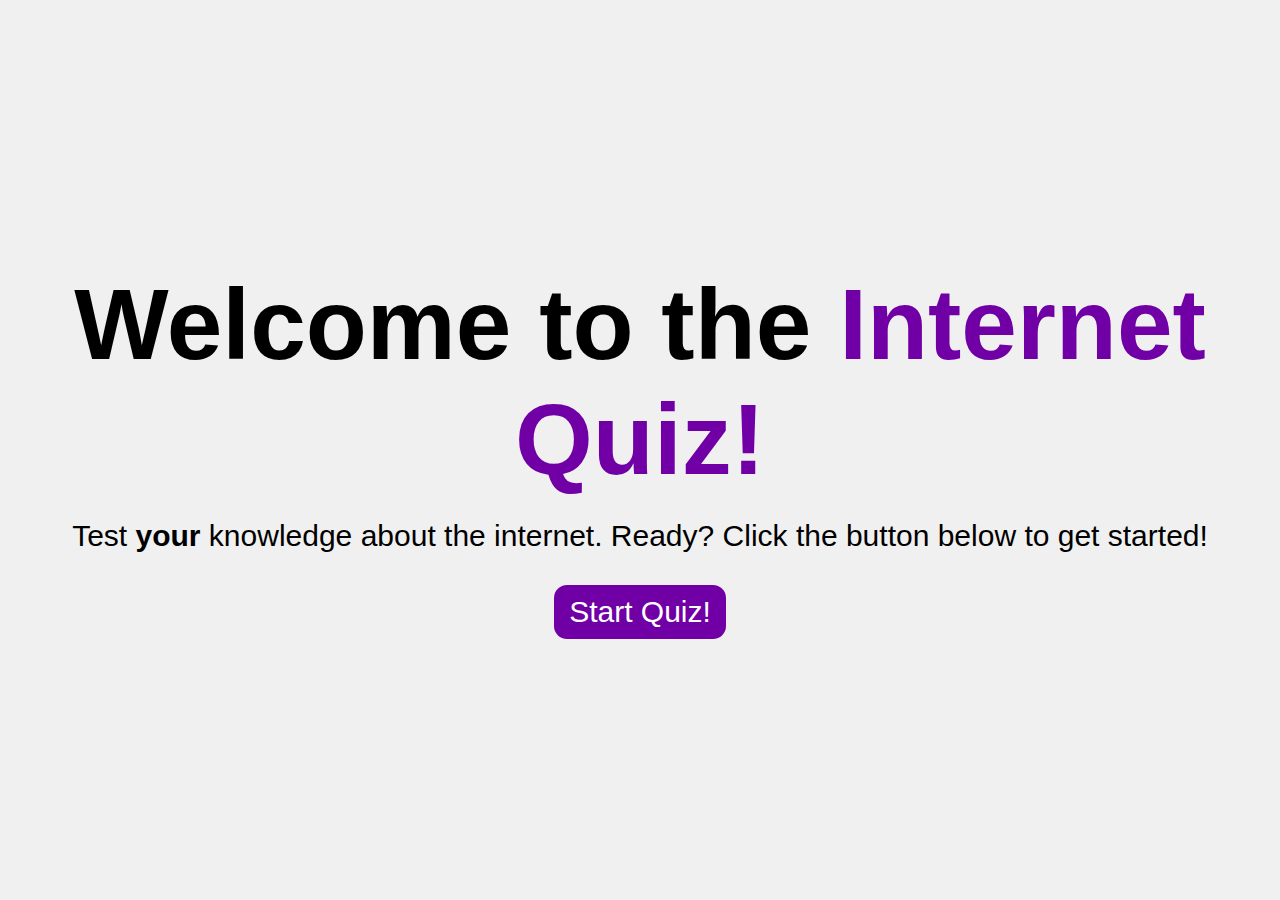
<file: index.html>
<!DOCTYPE html>
<html lang="en">
<head>
    <meta charset="UTF-8">
    <meta name="viewport" content="width=device-width, initial-scale=1.0">
    <link rel="stylesheet" href="./assets/master/master.css">
    <link rel="stylesheet" href="./style.css">
    <title>Internet Quiz!</title>
</head>
<body>
    <div class="main">
        <p class="title">Welcome to the <span>Internet Quiz!</span></p>
        <p class="subtitle">Test <span>your</span> knowledge about the internet. Ready? Click the button below to get started!</p>
        <a href="./quiz/" class="button" style="font-size: 30px;">Start Quiz!</a>
    </div>
</body>
</html>
</file>
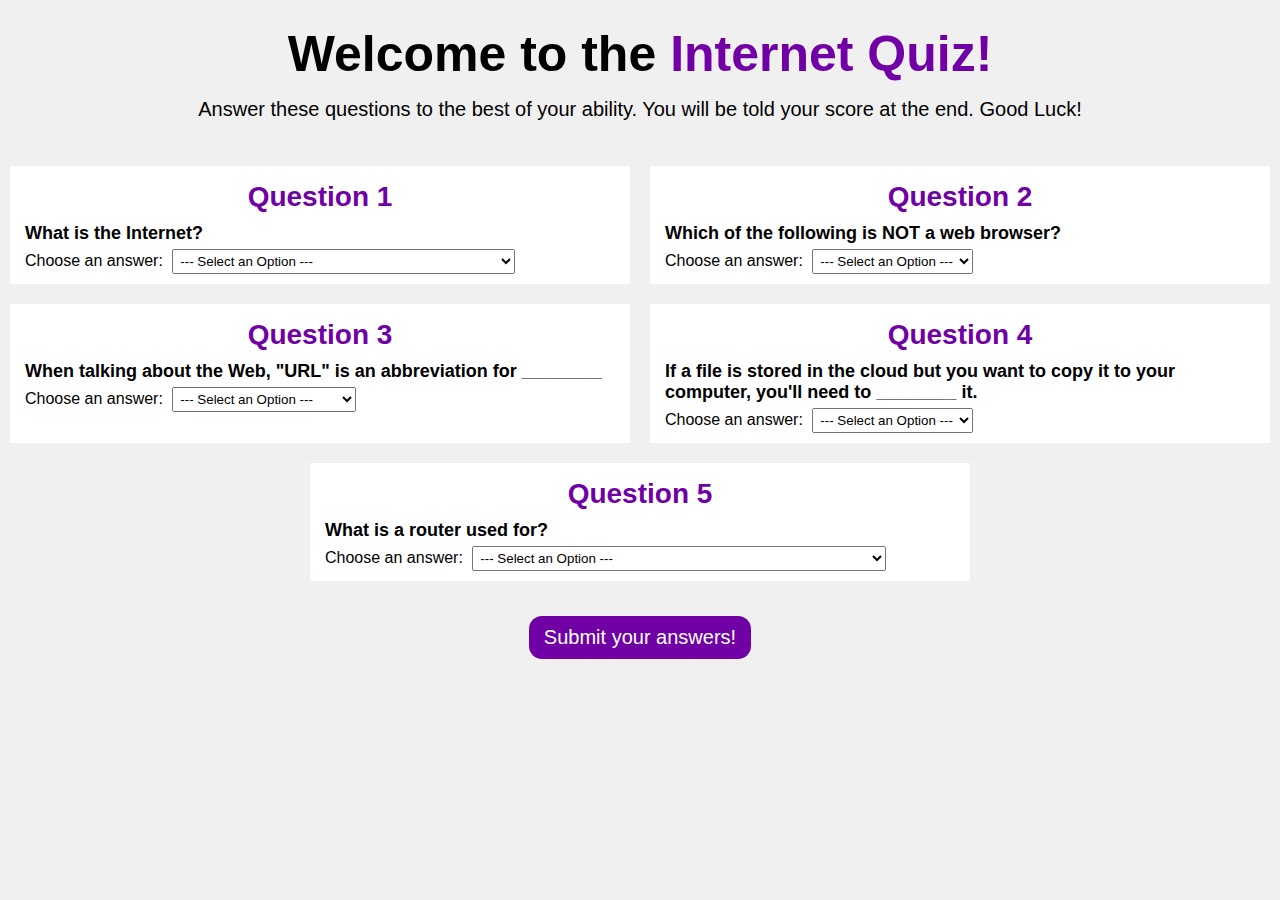
<file: quiz/index.html>
<!DOCTYPE html>
<html lang="en">
<head>
    <meta charset="UTF-8">
    <meta name="viewport" content="width=device-width, initial-scale=1.0">
    <link rel="stylesheet" href="../assets/master/master.css">
    <link rel="stylesheet" href="./internet-quiz.css">
    <title>Internet Quiz</title>
</head>
<body>
    <div class="heading">
        <p class="title">Welcome to the <span>Internet Quiz!</span></p>
        <p class="subtitle">Answer these questions to the best of your ability. You will be told your score at the end. Good Luck!</p>
    </div>
    
    <div class="questions1-2">
        <!-- Question 1 -->
        <div class="questionCard q1" id="q1">
            <p class="questionNumber">Question 1</p>
            <p class="question">What is the Internet?</p>
            <label for="q1a">Choose an answer:</label>
            <select name="q1ac" id="q1a">
                <option value="default" default>--- Select an Option ---</option>
                <option value="q1a1" id="q1a1">A folder on your computer that stores important files</option>
                <option value="q1a2" id="q1a2">A global network of computers and electronic devices</option>
                <option value="q1a3" id="q1a3">A global collection of different websites</option>
            </select>
        </div>

        <!-- Question 2 -->
        <div class="questionCard q2" id="q2">
            <p class="questionNumber">Question 2</p>
            <p class="question">Which of the following is NOT a web browser?</p>
            <label for="q2a">Choose an answer:</label>
            <select name="q2ac" id="q2a">
                <option value="default" default>--- Select an Option ---</option>
                <option value="q2a1" id="q2a1">Chrome</option>
                <option value="q2a2" id="q2a2">Linux</option>
                <option value="q2a3" id="q2a3">Firefox</option>
                <option value="q2a4" id="q2a4">Edge</option>
            </select>
        </div>
    </div>

    <div class="questions3-4">
        <!-- Question 3 -->
        <div class="questionCard q3" id="q3">
            <p class="questionNumber">Question 3</p>
            <p class="question">When talking about the Web, "URL" is an abbreviation for ________</p>
            <label for="q3a">Choose an answer:</label>
            <select name="q3ac" id="q3a">
                <option value="default" default>--- Select an Option ---</option>
                <option value="q3a1" id="q3a1">Uniform Resource Locator</option>
                <option value="q3a2" id="q3a2">Universal ROM Locker</option>
                <option value="q3a3" id="q3a3">Uniform RAM Linker</option>
                <option value="q3a4" id="q3a4">Universal Resource Label</option>
            </select>
        </div>

        <!-- Question 4 -->
        <div class="questionCard q4" id="q4">
            <p class="questionNumber">Question 4</p>
            <p class="question">If a file is stored in the cloud but you want to copy it to your computer, you'll need to ________ it.</p>
            <label for="q4a">Choose an answer:</label>
            <select name="q4ac" id="q4a">
                <option value="default" default>--- Select an Option ---</option>
                <option value="q4a1" id="q4a1">Print</option>
                <option value="q4a2" id="q4a2">Download</option>
                <option value="q4a3" id="q4a3">Upload</option>
                <option value="q4a4" id="q4a4">Install</option>
            </select>
        </div>
    </div>

    <div class="question5">
        <!-- Question 5 -->
        <div class="questionCard q5" id="q5">
            <p class="questionNumber">Question 5</p>
            <p class="question">What is a router used for?</p>
            <label for="q5a">Choose an answer:</label>
            <select name="q5ac" id="q5a">
                <option value="default" default>--- Select an Option ---</option>
                <option value="q5a1" id="q5a1">Ensuring that your personal information is secure</option>
                <option value="q5a2" id="q5a2">Creating netowork directions</option>
                <option value="q5a3" id="q5a3">Providing power to the computer</option>
                <option value="q5a4" id="q5a4">Asigning IP Addresses to devices so they can access the internet</option>
            </select>
        </div>
    </div>
    
    <div class="submitButtonWrapper">
        <button class="submitButton button" onclick="checkAnswers();">Submit your answers!</button>
    </div>

    <div class="results hidden" id="results">
        <p id="resultCorrect">You got __ Correct</p>
        <p id="resultPercent">Final Score: __%</p>
    </div>

    <div class="hidden" id="errorBox">
        <p id="errorText">Null</p>
    </div>

    <script src="index.js"></script>
</body>
</html>
</file>
<file: assets/master/master.css>
* {
    margin: 0;
    padding: 0;
}

body {
    font-family: Arial, Helvetica, sans-serif;
    background-color: #f0f0f0;
}

.title {
    font-size: 50px;
    font-weight: bold;
    margin: 5px;
}

.subtitle {
    font-size: 20px;
    margin: 5px;
    margin-bottom: 15px;
}

.button {
    text-decoration: none;
    color: white;
    background-color: #7000a5;
    padding: 10px 15px;
    border-radius: 13px;
    border: none;
    cursor: pointer;
}
</file>
<file: style.css>
body {
    text-align: center;
}

.main {
    display: inline-flex;
    flex-direction: column;
    align-items: center;
    justify-content: center;
    height: 100vh;
}

.title {
    font-size: 100px;
    margin-bottom: 17px;
}

.title > span {
    color: #7000a5;
}

.subtitle {
    font-size: 30px;
    margin-bottom: 32px;
}

.subtitle > span {
    font-weight: bold;
}
</file>
<file: quiz/internet-quiz.css>
.heading {
    padding: 20px;
    text-align: center;
}

.title {
    margin-bottom: 15px;
}

.title > span {
    color: #7000a5;
}

.questions1-2 {
    display: inline-flex;
    width: 100vw;
    justify-content: center;
}

.questions3-4 {
    display: inline-flex;
    width: 100vw;
    justify-content: center;
}

.question5 {
    display: inline-flex;
    width: 100vw;
    justify-content: center;
}

.questionCard {
    background-color: #fff;
    margin: 10px;
    padding: 10px;
    width: 50%;
}

.questionCard > * {
    padding: 5px;
}

.questionCard > select {
    padding: 3px;
}

.questionNumber {
    text-align: center;
    font-weight: bold;
    font-size: 28px;
    color: #7000a5;
}

.question {
    font-weight: bold;
    font-size: 18px;
}


.submitButtonWrapper {
    text-align: center;
    margin: 15px;
    padding: 10px;
}

.submitButton {
    font-size: 20px;
}

.results {
    text-align: center;
    /* background-color: white; */
    padding: 15px;
    font-size: 20px;
}

.results > p {
    margin: 7px;
}

.hidden {
    display: none;
}

.correct {
    background-color: #86F099;
}

.incorrect {
    background-color: #ED4337;
}

#errorBox {
    text-align: center;
    color: white;
}

#errorText {
    background-color: #ED4337;
    font-size: 20px;
}
</file>
